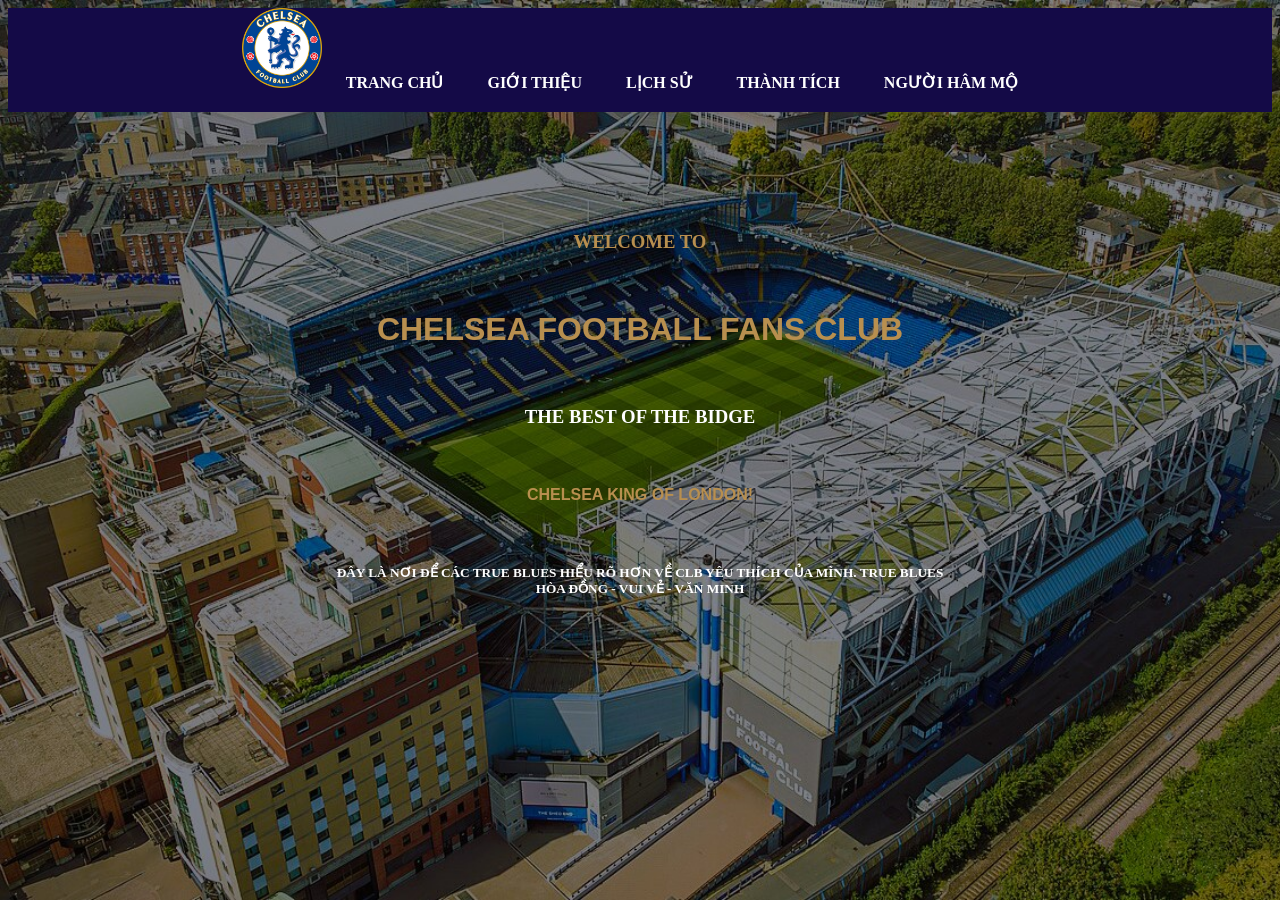
<file: index.html>
<!DOCTYPE html>
<html lang="en">
<head>
    <meta charset="UTF-8">
    <meta name="viewport" content="width=device-width, initial-scale=1.0">
    <title>Document</title>
    <link rel="stylesheet" href="trangdau.css">
    <div class="menu">
        <center>
            <img src="Chelsea_crest.svg.png" alt="" width="80px">
            <a href="#"><b>TRANG CHỦ</b></a>
        <a href="gioithieu.html"><b>GIỚI THIỆU</b></a>
        <a href="lichsu.html"><b>LỊCH SỬ</b></a>
        <a href="thanhtich.html"><b>THÀNH TÍCH</b></a>
        <a href="nguoihammo.html"><b>NGƯỜI HÂM MỘ</b></a>
        </center>
    </div>
</head>
<body>
    
    <div class="menu1">
        <center>
    <h3><b>WELCOME TO</b></h3>
    <br>
    <div class="banner">
    <h1><b>CHELSEA FOOTBALL FANS CLUB</b></h1>
    </div>
    <br>
    <div class="menu_con">
    <h3><b>THE BEST OF THE BIDGE</b></h3>
</div>
    <br>
    <h4><b>CHELSEA KING OF LONDON!</b></h4>
    <br>
    <div class="menu_con">
    <h5><b>ĐÂY LÀ NƠI ĐỂ CÁC TRUE BLUES HIỂU RÕ HƠN VỀ CLB YÊU THÍCH CỦA MÌNH.
        TRUE BLUES
        <br>
        HÒA ĐỒNG - VUI VẺ - VĂN MINH</b></h5>
    </div>       
</center>
</div>
</body>
</html>
</file>
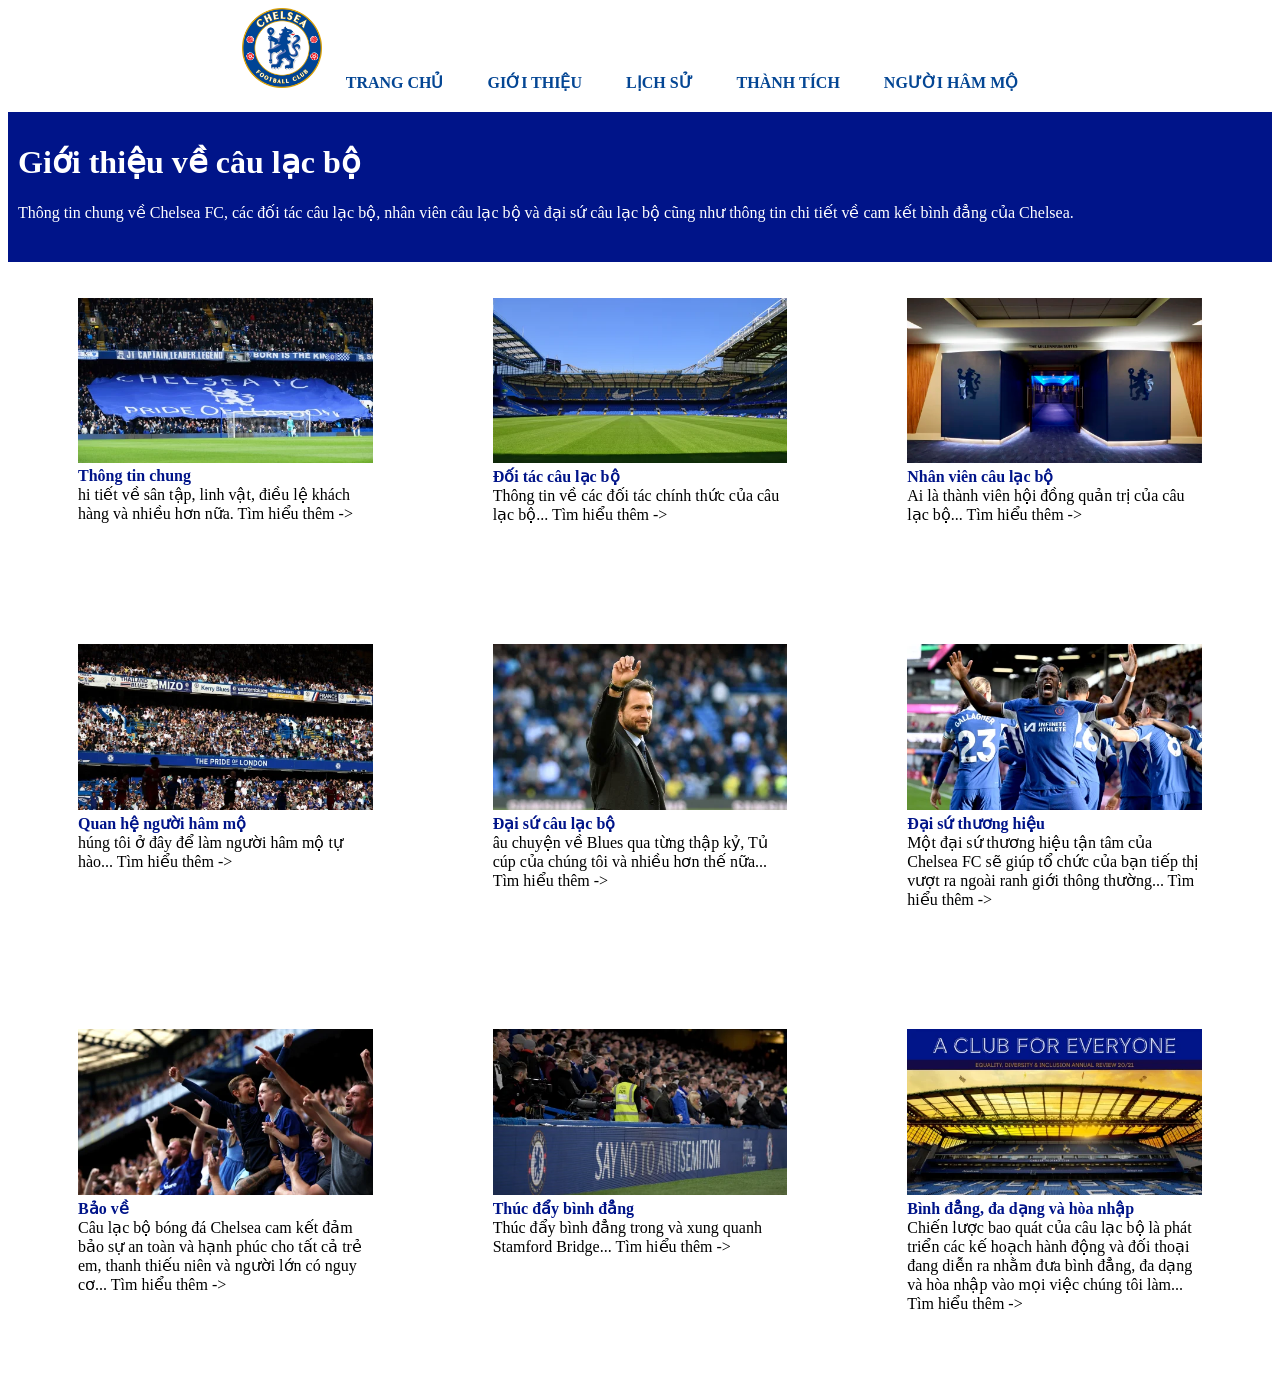
<file: gioithieu.html>
<!DOCTYPE html>
<html lang="en">
<head>
    <meta charset="UTF-8">
    <meta name="viewport" content="width=device-width, initial-scale=1.0">
    <title>Document</title>
    <link rel="stylesheet" href="gioithieu.css">
    <div class="menu">
        <center>
            <img src="Chelsea_crest.svg.png" alt="" width="80px">
            <a href="trangdau.html"><b>TRANG CHỦ</b></a>
        <a href="#"><b>GIỚI THIỆU</b></a>
        <a href="lichsu.html"><b>LỊCH SỬ</b></a>
        <a href="thanhtich.html"><b>THÀNH TÍCH</b></a>
        <a href="nguoihammo.html"><b>NGƯỜI HÂM MỘ</b></a>
        </center>
    </div>
</head>
<body>
    <div class="thong_tin">
    <div class="gioi_thieu">
        <h1><b>Giới thiệu về câu lạc bộ</b></h1>
    </div>
    <p>
        Thông tin chung về Chelsea FC, các đối tác câu lạc bộ, nhân viên câu lạc bộ và đại sứ câu lạc bộ cũng như thông tin chi tiết về cam kết bình đẳng của Chelsea.
    </p>

    <div class="row">
        <div class="col-33">
            <div class="img-container"> 
                <img src="fans and flags (19).webp" alt="" width="100%">
                <div class="noi_dung">
                    <div class="noi_dung_con">
                        <b>Thông tin chung</b>
                    </div>
                    hi tiết về sân tập, linh vật, điều lệ khách hàng và nhiều hơn nữa.

Tìm hiểu thêm ->
                </div>
            </div>
        </div>

        <div class="col-33">
            <div class="img-container"> 
                <img src="Stamford_Bridge_View_North.webp" alt="" width="100%">
                <div class="noi_dung">
                    <div class="noi_dung_con">
                        <b>Đối tác câu lạc bộ</b>
                    </div>
                    Thông tin về các đối tác chính thức của câu lạc bộ...

Tìm hiểu thêm ->
                </div>
            </div>
        </div>

        <div class="col-33">
            <div class="img-container"> 
                <img src="Millenium_Suites.webp" alt="" width="100%"><div class="noi_dung">
                    <div class="noi_dung">
                        <div class="noi_dung_con">
                            <b>Nhân viên câu lạc bộ</b>
                        </div>
                        Ai là thành viên hội đồng quản trị của câu lạc bộ...

Tìm hiểu thêm ->
                    </div>
                </div>
            </div>
        </div>

        <div class="col-33">
            <div class="img-container"> 
                <img src="East_Stand_view_with_fans_-_stadium_-_Stamford_Bridge.webp" alt="" width="100%">
                <div class="noi_dung">
                    <div class="noi_dung_con">
                        <b>Quan hệ người hâm mộ</b>
                    </div>
                    húng tôi ở đây để làm người hâm mộ tự hào...

Tìm hiểu thêm ->
                </div>
            </div>
        </div>

        <div class="col-33">
            <div class="img-container"> 
                <img src="Cudicini_GettyImages-611825872.webp" alt="" width="100%">
                <div class="noi_dung">
                    <div class="noi_dung_con">
                        <b>Đại sứ câu lạc bộ</b>
                    </div>
                    âu chuyện về Blues qua từng thập kỷ, Tủ cúp của 
chúng tôi và nhiều hơn thế nữa...

Tìm hiểu thêm ->
                </div>
            </div>
        </div>

        <div class="col-33">
            <div class="img-container"> 
                <img src="disasi-burnley-celebration.webp" alt="" width="100%">
                <div class="noi_dung">
                    <div class="noi_dung_con">
                        <b>Đại sứ thương hiệu</b>
                    </div>
                    Một đại sứ thương hiệu tận tâm của Chelsea FC sẽ 
giúp tổ chức của bạn tiếp thị vượt ra ngoài ranh giới 
thông thường...

Tìm hiểu thêm ->

                </div>
            </div>
        </div>

        <div class="col-33">
            <div class="img-container"> 
                <img src="celebrating_fans_2022-23.webp" alt="" width="100%">
                <div class="noi_dung">
                    <div class="noi_dung_con">
                        <b>Bảo về</b>
                    </div>
                    Câu lạc bộ bóng đá Chelsea cam kết đảm bảo sự an 
toàn và hạnh phúc cho tất cả trẻ em, thanh thiếu 
niên và người lớn có nguy cơ...

Tìm hiểu thêm ->
                </div>
            </div>
        </div>

        <div class="col-33">
            <div class="img-container"> 
                <img src="say_no_to_antisemitism_perimeter_board.webp" alt="" width="100%">
                <div class="noi_dung">
                    <div class="noi_dung_con">
                        <b>Thúc đẩy bình đẳng</b>
                    </div>
                    Thúc đẩy bình đẳng trong và xung quanh Stamford Bridge...

Tìm hiểu thêm ->
                </div>
            </div>
        </div>

        <div class="col-33">
            <div class="img-container"> 
                <img src="edi-annual-review-20-21.webp" alt="" width="100%">
                <div class="noi_dung">
                    <div class="noi_dung_con">
                        <b>Bình đẳng, đa dạng và hòa nhập</b>
                    </div>
                    Chiến lược bao quát của câu lạc bộ là phát triển 
các kế hoạch hành động và đối thoại đang diễn ra 
nhằm đưa bình đẳng, đa dạng và hòa nhập vào mọi 
việc chúng tôi làm...

Tìm hiểu thêm ->
                </div>
            </div>
        </div>
    </div>
</div>
</body>
</html>
</file>
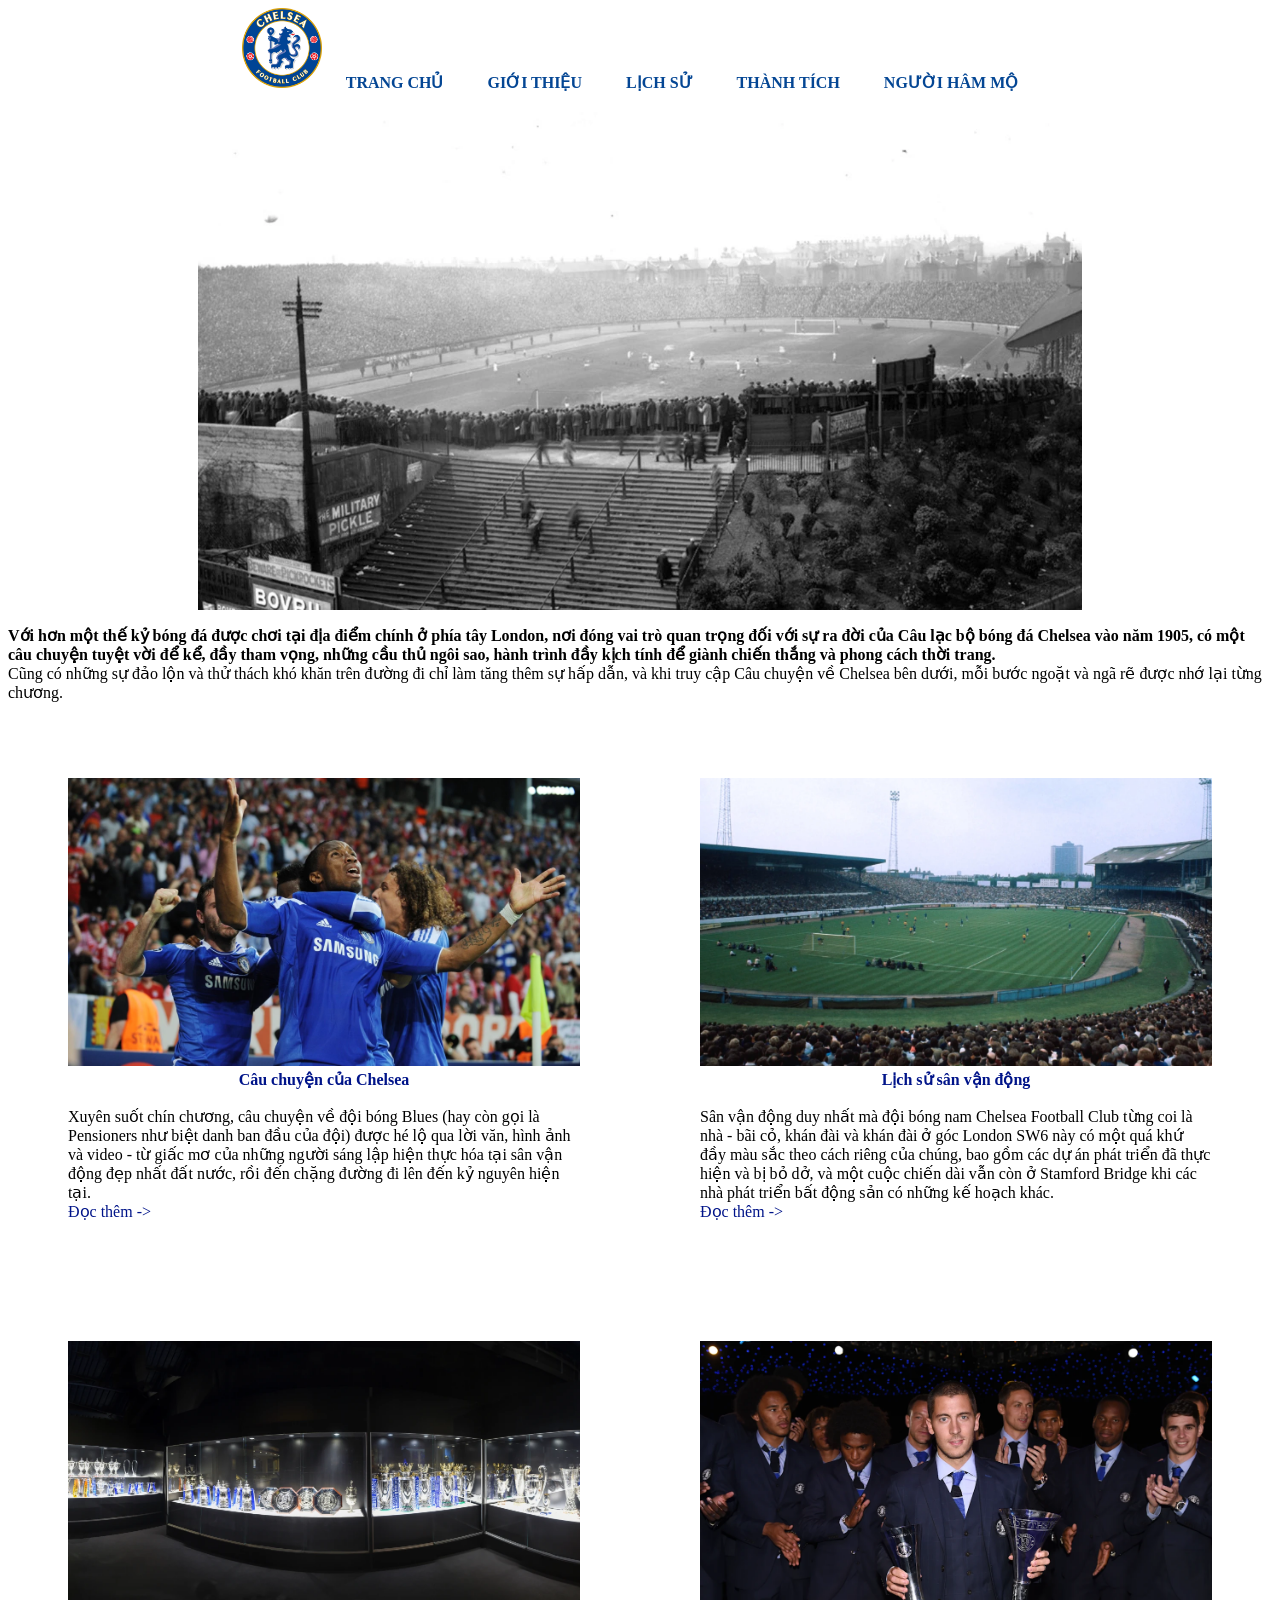
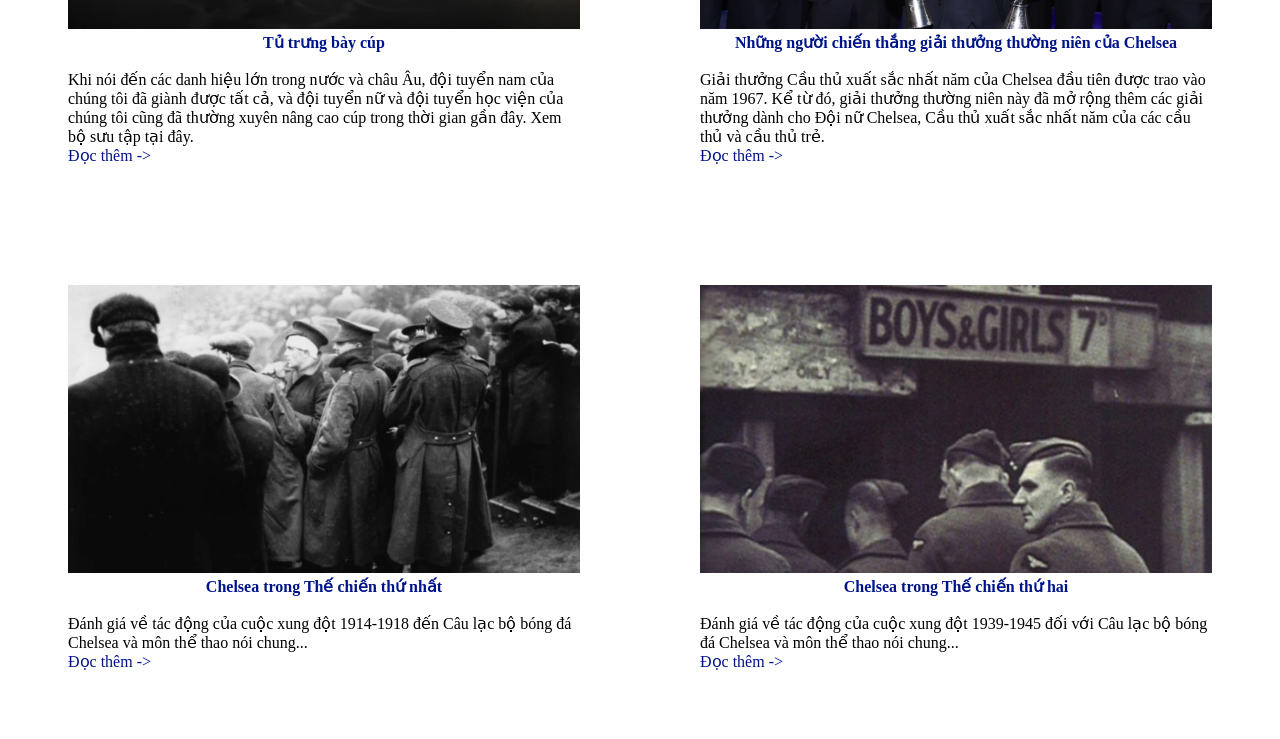
<file: lichsu.html>
<!DOCTYPE html>
<html lang="en">

<head>
    <meta charset="UTF-8">
    <meta name="viewport" content="width=device-width, initial-scale=1.0">
    <title>Document</title>
    <link rel="stylesheet" href="lichsu.css">
    <div class="menu">
        <center>
            <img src="Chelsea_crest.svg.png" alt="" width="80px">
            <a href="trangdau.html"><b>TRANG CHỦ</b></a>
            <a href="gioithieu.html"><b>GIỚI THIỆU</b></a>
            <a href="#"><b>LỊCH SỬ</b></a>
            <a href="thanhtich.html"><b>THÀNH TÍCH</b></a>
            <a href="nguoihammo.html"><b>NGƯỜI HÂM MỘ</b></a>
        </center>
    </div>
</head>

<body>
    <div class="img-coniter">
        <img src="old_stadium_-_wide.webp" alt="" width="70%">
    </div>

    <p>
        <b>Với hơn một thế kỷ bóng đá được chơi tại địa điểm chính ở phía tây London, nơi đóng vai trò quan trọng đối
            với sự ra đời của Câu lạc bộ bóng đá Chelsea vào năm 1905, có một câu chuyện tuyệt vời để kể, đầy tham
            vọng, những cầu thủ ngôi sao, hành trình đầy kịch tính để giành chiến thắng và phong cách thời trang.</b>
        <br>
        Cũng có những sự đảo lộn và thử thách khó khăn trên đường đi chỉ làm tăng thêm sự hấp dẫn, và khi truy cập Câu
        chuyện về Chelsea bên
        dưới, mỗi bước ngoặt và ngã rẽ được nhớ lại từng chương.
    </p>

    <div class="row">
        <div class="col-50">
            <div class="img-container">
                <img src="GettyImages-851656772.webp" alt="" width="100%">
                <div class="noi_dung">
                <center>
                    <b>Câu chuyện của Chelsea</b>
                </center>
            </div>
                    <br>
                    Xuyên suốt chín chương, câu chuyện về đội bóng Blues (hay còn gọi là Pensioners như biệt danh ban đầu
                    của đội) được hé lộ qua lời văn, hình ảnh và video - từ giấc mơ của những người sáng lập hiện thực hóa
                    tại sân vận động đẹp nhất đất nước, rồi đến chặng đường đi lên đến kỷ nguyên hiện tại.
                    <br>
                    <div class="noi_dung_con">
                    Đọc thêm -> 
                </div>    
            </div>
        </div>

        <div class="col-50">
            <div class="img-container">
                <img src="STADIUM_IMAGE_1960s-70s.webp" alt="" width="100%">
                <div class="noi_dung">
                <center>
                    <b>Lịch sử sân vận động</b>
                </center>
            </div>
                <br>
                Sân vận động duy nhất mà đội bóng nam Chelsea Football Club từng coi là nhà - bãi cỏ, khán đài và khán đài ở
                góc London SW6 này có một quá khứ đầy màu sắc theo cách riêng của chúng, bao gồm các dự án phát triển đã
                thực hiện và bị bỏ dở, và một cuộc chiến dài vẫn còn ở Stamford Bridge khi các nhà phát triển bất động sản
                có những kế hoạch khác.
                <br>
                <div class="noi_dung_con">
                    Đọc thêm -> 
                </div>   
            </div>
        </div>

        <div class="col-50">
            <div class="img-container">
                
                <img src="TrophyRoom-Pano.webp" alt="" width="100%">
                <div class="noi_dung">
                <center>
                    <b>Tủ trưng bày cúp</b>
                </center>
            </div>
                <br>
                Khi nói đến các danh hiệu lớn trong nước và châu Âu, đội tuyển nam của chúng tôi đã giành được tất cả,
                và đội tuyển nữ và đội tuyển học viện của chúng tôi cũng đã thường xuyên nâng cao cúp trong thời gian
                gần đây. Xem bộ sưu tập tại đây.
                <br>
                <div class="noi_dung_con">
                    Đọc thêm -> 
                </div>  
            </div>
        </div>

        <div class="col-50">
            <div class="img-container">
                <!-- -->
                <img src="Hazard-Awards-611549008.webp" alt="" width="100%">
                <div class="noi_dung">
                <center>
                <b>Những người chiến thắng giải thưởng thường niên của Chelsea</b>
            </center>
        </div>
            <br>
                Giải thưởng Cầu thủ xuất sắc nhất năm của Chelsea đầu tiên được trao vào năm 1967. Kể từ đó, giải thưởng
                thường niên này đã mở rộng thêm các giải thưởng dành cho Đội nữ Chelsea, Cầu thủ xuất sắc nhất năm của
                các cầu thủ và cầu thủ trẻ.
                <br>
                <div class="noi_dung_con">
                    Đọc thêm -> 
                </div>  
            </div>
        </div>

        <div class="col-50">
           <div class="img-container">
                 <!-- -->
                <img src="cup_final_1915_3316687.webp" alt="" width="100%">
                <div class="noi_dung">
                <center>
                <b>Chelsea trong Thế chiến thứ nhất</b>
            </center>
        </div>
                <br>
                Đánh giá về tác động của cuộc xung đột 1914-1918 đến Câu lạc bộ bóng đá Chelsea và môn thể thao nói
                chung...
                <br>
                <div class="noi_dung_con">
                    Đọc thêm -> 
                </div>  
            </div>
        </div>

        <div class="col-50">
            <div class="img-container">
               <!--  -->
                <img src="WW2_turnstile_1.webp" alt="" width="100%">
                <div class="noi_dung">
                <center>
                <b>Chelsea trong Thế chiến thứ hai</b>
            </center>
        </div>
                <br>
            Đánh giá về tác động của cuộc xung đột 1939-1945 đối với Câu lạc bộ bóng đá Chelsea và môn thể thao nói
            chung...
            <br>
            <div class="noi_dung_con">
                Đọc thêm -> 
            </div>  
            </div>
        </div>

    </div>
</body>

</html>
</file>
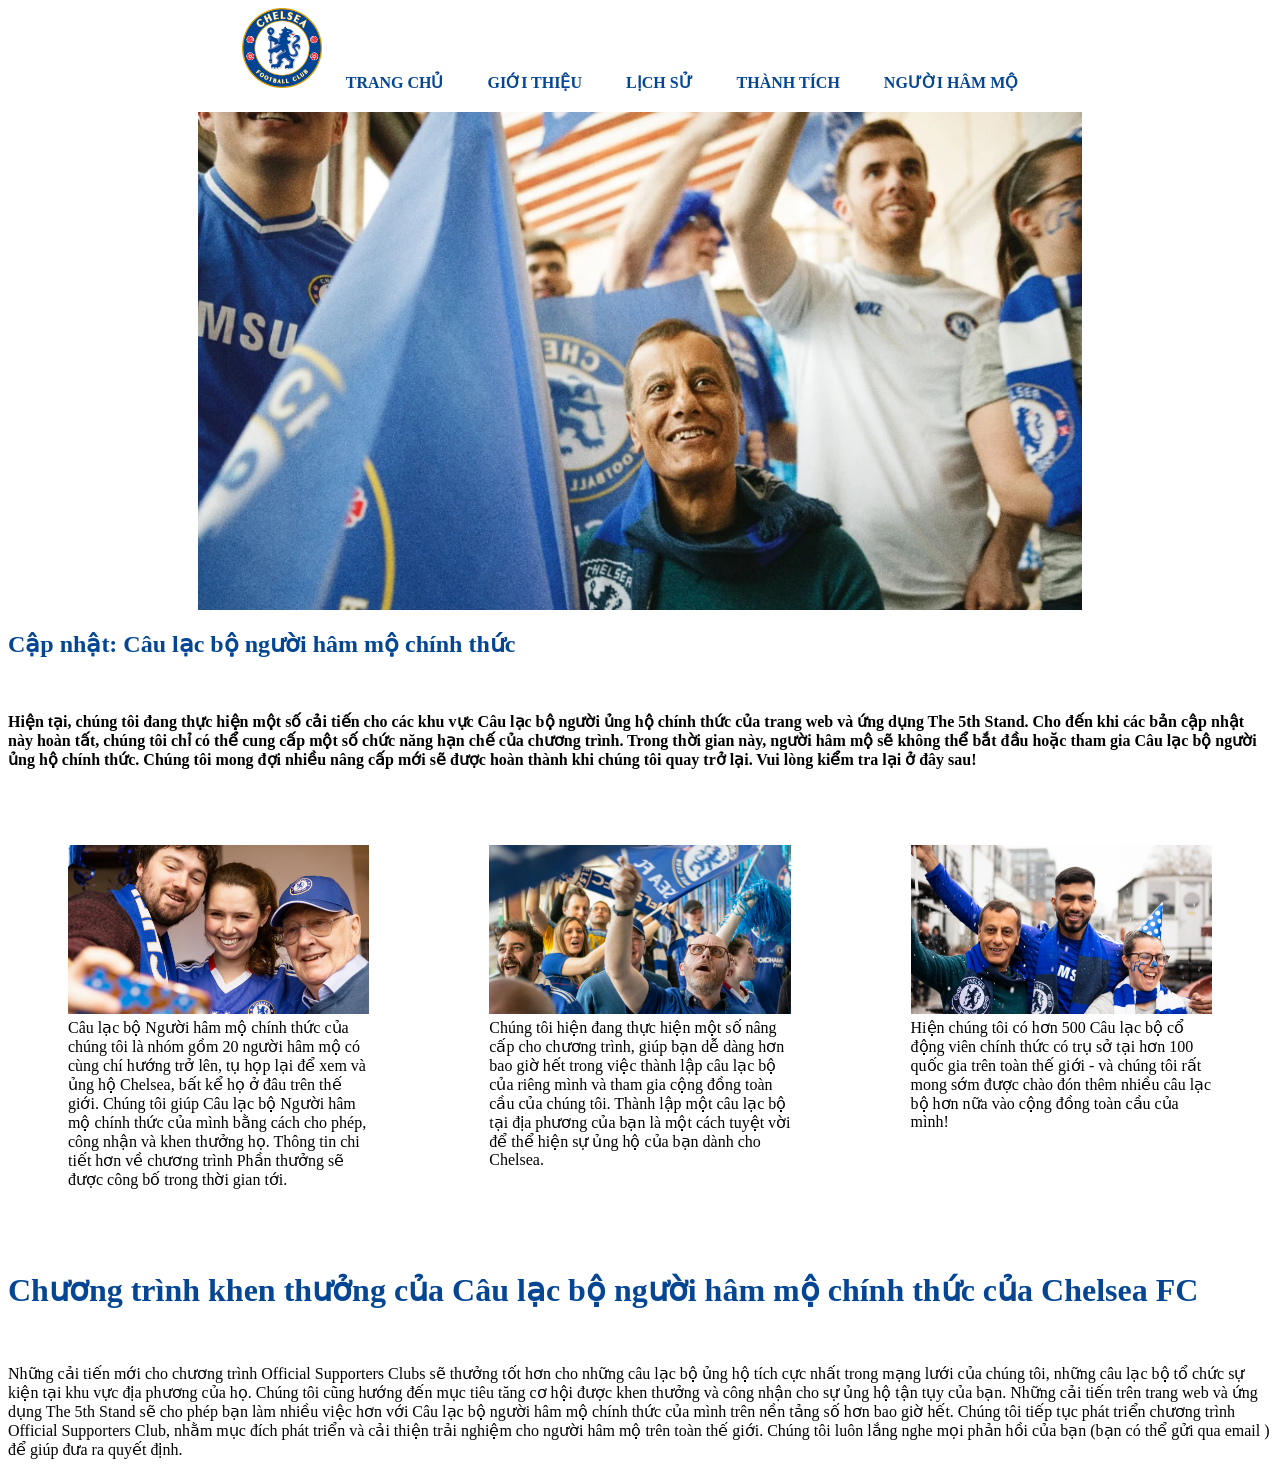
<file: nguoihammo.html>
<!DOCTYPE html>
<html lang="en">

<head>
    <meta charset="UTF-8">
    <meta name="viewport" content="width=device-width, initial-scale=1.0">
    <title>Document</title>
    <link rel="stylesheet" href="nguoihammo.css">
    <div class="menu">
        <center>
            <img src="Chelsea_crest.svg.png" alt="" width="80px">
            <a href="trangdau.html"><b>TRANG CHỦ</b></a>
            <a href="gioithieu.html"><b>GIỚI THIỆU</b></a>
            <a href="lichsu.html"><b>LỊCH SỬ</b></a>
            <a href="thanhtich.html"><b>THÀNH TÍCH</b></a>
            <a href="#"><b>NGƯỜI HÂM MỘ</b></a>
        </center>
    </div>

</head>

<body>
    <div class="img-coniter">
        <img src="IMG_0667-1280x1280.webp" alt="" width="70%">
    </div>
    <h2><b>Cập nhật: Câu lạc bộ người hâm mộ chính thức</b></h2>
    <br>
    <p>
        <b>Hiện tại, chúng tôi đang thực hiện một số cải tiến cho các khu vực Câu lạc bộ người ủng hộ chính thức của
            trang
            web và ứng dụng The 5th Stand. Cho đến khi các bản cập nhật này hoàn tất, chúng tôi chỉ có thể cung cấp một
            số
            chức năng hạn chế của chương trình. Trong thời gian này, người hâm mộ sẽ không thể bắt đầu hoặc tham gia Câu
            lạc
            bộ người ủng hộ chính thức.
            Chúng tôi mong đợi nhiều nâng cấp mới sẽ được hoàn thành khi chúng tôi quay trở lại. Vui lòng kiểm tra lại ở
            đây
            sau!</b>
    </p>
    <div class="row">
        <div class="col-30">
            <div class="img-container">
                <img src="03_1_ArticleBody_2400x1500.webp" alt="" width="100%">
                Câu lạc bộ Người hâm mộ chính thức của chúng tôi là nhóm gồm 20 người hâm mộ có cùng chí hướng trở lên,
                tụ họp lại để xem và ủng hộ Chelsea, bất kể họ ở đâu trên thế giới. Chúng tôi giúp Câu lạc bộ Người hâm
                mộ chính thức của mình bằng cách cho phép, công nhận và khen thưởng họ. Thông tin chi tiết hơn về chương
                trình Phần thưởng sẽ được công bố trong thời gian tới.
            </div>
        </div>

        <div class="col-30">
            <div class="img-container">
                <img src="01_HomeHero_2870x1300.webp" alt="" width="100%">
                Chúng tôi hiện đang thực hiện một số nâng cấp cho chương trình, giúp bạn dễ dàng hơn bao giờ hết trong
                việc
                thành lập câu lạc bộ của riêng mình và tham gia cộng đồng toàn cầu của chúng tôi. Thành lập một câu lạc
                bộ
                tại địa phương của bạn là một cách tuyệt vời để thể hiện sự ủng hộ của bạn dành cho Chelsea.
            </div>
        </div>

        <div class="col-30">
            <div class="img-container">
                <img src="IMG_0674.webp" alt="" width="100%">
                Hiện chúng tôi có hơn 500 Câu lạc bộ cổ động viên chính thức có trụ sở tại hơn 100 quốc gia trên toàn
                thế
                giới - và chúng tôi rất mong sớm được chào đón thêm nhiều câu lạc bộ hơn nữa vào cộng đồng toàn cầu của
                mình!
            </div>
        </div>

    </div>
    <h1><b>Chương trình khen thưởng của Câu lạc bộ người hâm mộ chính thức của Chelsea FC</b></h1>
    <br>
    <p>
        Những cải tiến mới cho chương trình Official Supporters Clubs sẽ thưởng tốt hơn cho những câu lạc bộ ủng hộ tích
        cực nhất trong mạng lưới của chúng tôi, những câu lạc bộ tổ chức sự kiện tại khu vực địa phương của họ. Chúng
        tôi cũng hướng đến mục tiêu tăng cơ hội được khen thưởng và công nhận cho sự ủng hộ tận tụy của bạn.
        Những cải tiến trên trang web và ứng dụng The 5th Stand sẽ cho phép bạn làm nhiều việc hơn với Câu lạc bộ người
        hâm mộ chính thức của mình trên nền tảng số hơn bao giờ hết.
        Chúng tôi tiếp tục phát triển chương trình Official Supporters Club, nhằm mục đích phát triển và cải thiện trải
        nghiệm cho người hâm mộ trên toàn thế giới. Chúng tôi luôn lắng nghe mọi phản hồi của bạn (bạn có thể gửi qua
        email ) để giúp đưa ra quyết định.
    </p>
</body>

</html>
</file>
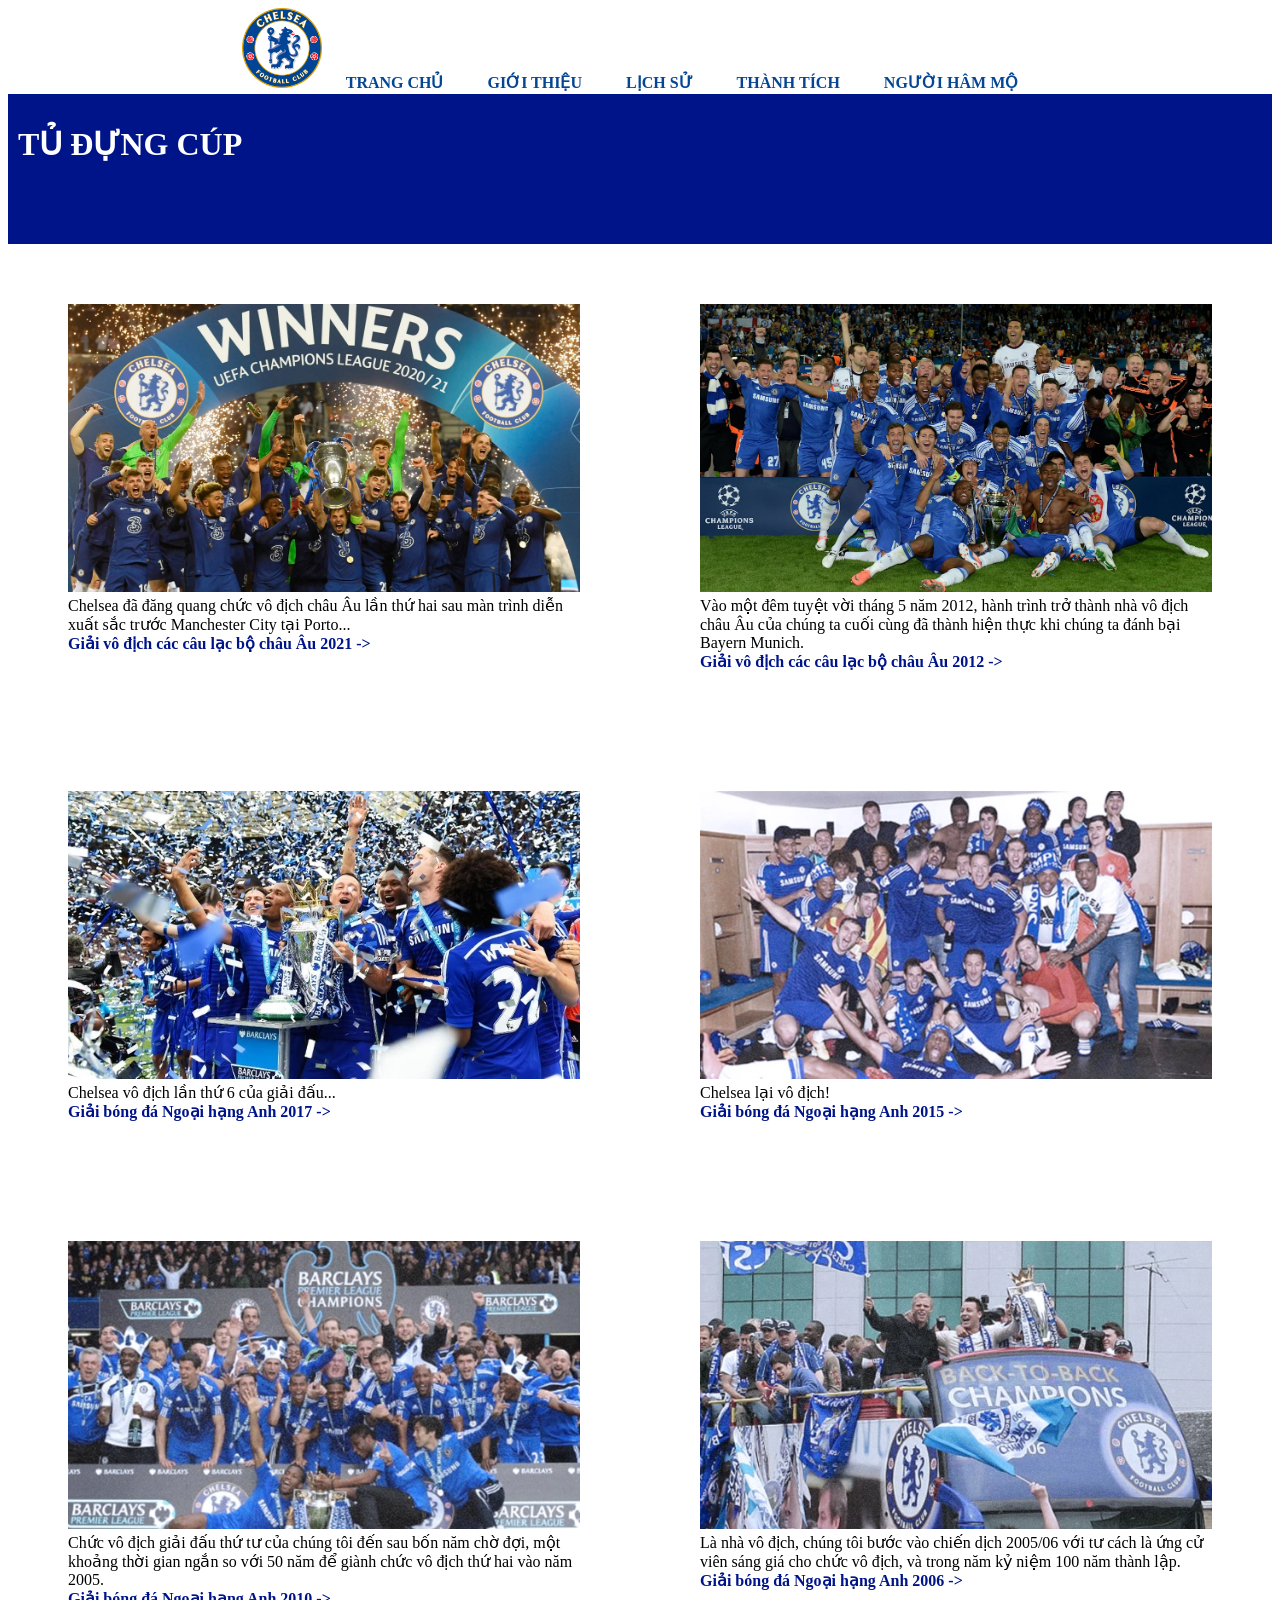
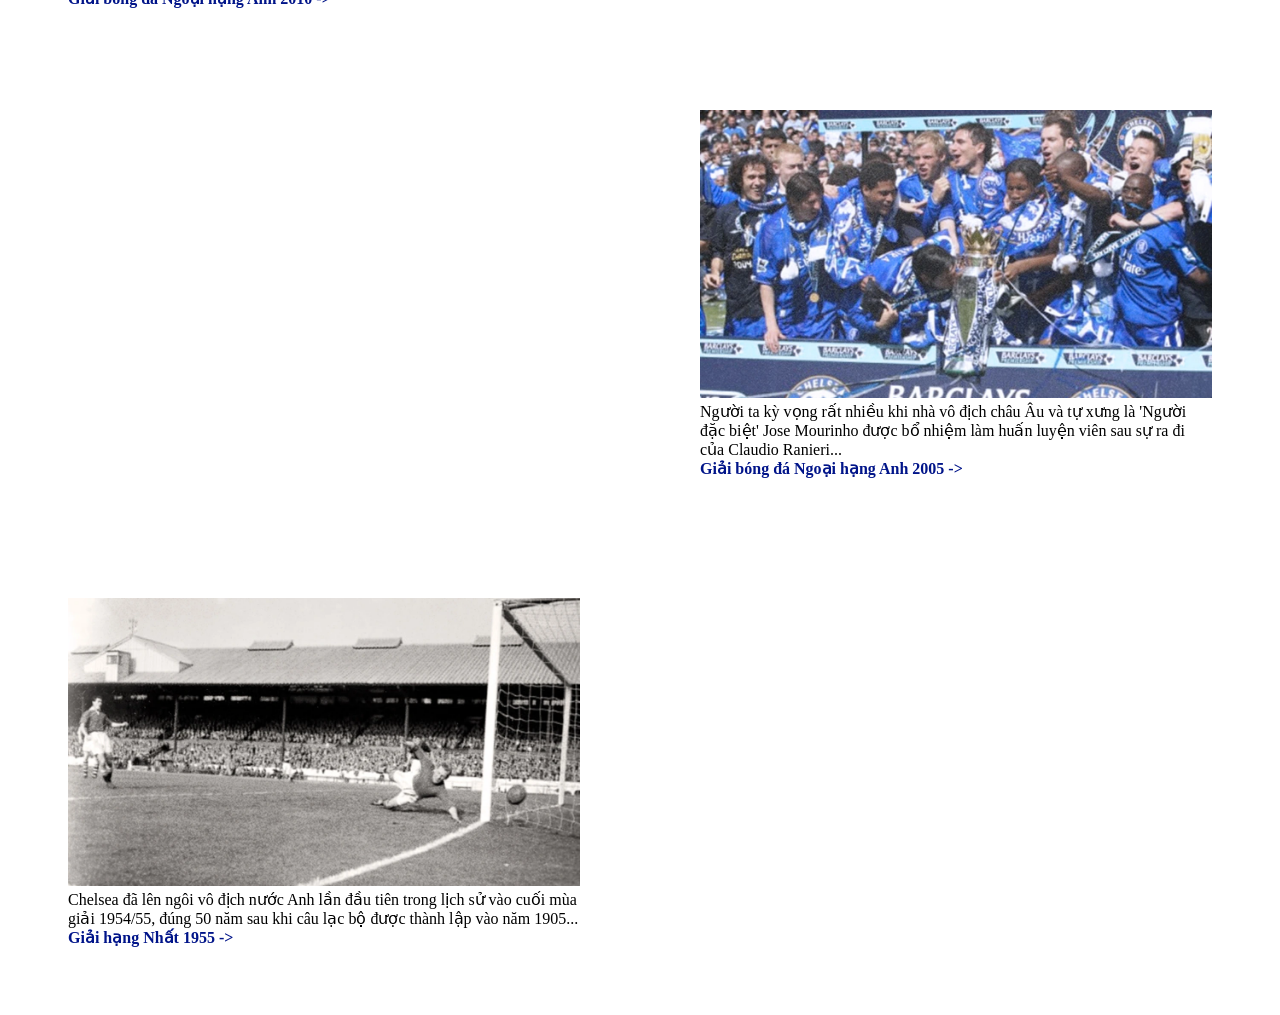
<file: thanhtich.html>
<!DOCTYPE html>
<html lang="en">

<head>
    <meta charset="UTF-8">
    <meta name="viewport" content="width=device-width, initial-scale=1.0">
    <title>Document</title>
    <link rel="stylesheet" href="thanhtich.css">
    <div class="menu">
        <center>
            <img src="Chelsea_crest.svg.png" alt="" width="80px">
            <a href="trangdau.html"><b>TRANG CHỦ</b></a>
            <a href="gioithieu.html"><b>GIỚI THIỆU</b></a>
            <a href="lichsu.html"><b>LỊCH SỬ</b></a>
            <a href="#"><b>THÀNH TÍCH</b></a>
            <a href="nguoihammo.html"><b>NGƯỜI HÂM MỘ</b></a>
        </center>
    </div>
</head>

<body>
    <div class="thanh_tich">
        <h1><b>TỦ ĐỰNG CÚP</b></h1>
    </div>

    <div class="row">
        <div class="col-50">
            <div class="img-container">
                <img src="cl_final_trophy_lift.webp" alt="" width="100%">
                Chelsea đã đăng quang chức vô địch châu Âu lần thứ hai sau màn trình diễn xuất sắc trước Manchester City tại
            Porto...
                <br>
                <div class="noi_dung">
            <b>Giải vô địch các câu lạc bộ châu Âu 2021 -></b>
        </div>
            </div>
        </div>

        <div class="col-50">
            <div class="img-container">
                <img src="chelsea-champions-league-munich-trophy-2012.webp" alt="" width="100%">
            
            Vào một đêm tuyệt vời tháng 5 năm 2012, hành trình trở thành nhà vô địch châu Âu của chúng ta cuối cùng đã
            thành hiện thực khi chúng ta đánh bại Bayern Munich.
                <br>
                <div class="noi_dung">
            <b>Giải vô địch các câu lạc bộ châu Âu 2012 -></b>
        </div>
        </div>
        </div>

        <div class="col-50">
            <div class="img-container">
                <img src="2.webp" alt="" width="100%">
                Chelsea vô địch lần thứ 6 của giải đấu...
                <br>
                <div class="noi_dung">
            <b>Giải bóng đá Ngoại hạng Anh 2017 -></b>
        </div>
            </div>
        </div>

        <div class="col-50">
            <div class="img-container">
                <img src="Mens_Permier_League_2014-15.webp" alt="" width="100%">
                Chelsea lại vô địch!
                <br>
                <div class="noi_dung">
           <b> Giải bóng đá Ngoại hạng Anh 2015 -></b>
        </div>
            </div>
        </div>

        <div class="col-50">
            <div class="img-container">
                <img src="Mens_Permier_League_2009-10.webp" alt="" width="100%">
                Chức vô địch giải đấu thứ tư của chúng tôi đến sau bốn năm chờ đợi, một khoảng thời gian ngắn so với 50 năm
            để giành chức vô địch thứ hai vào năm 2005.
                <br>
                <div class="noi_dung">
            <b>Giải bóng đá Ngoại hạng Anh 2010 -></b>
        </div>
            </div>
        </div>

        <div class="col-50">
            <div class="img-container">
                <img src="Mens_Permier_League_2005-06.webp" alt="" width="100%">
                Là nhà vô địch, chúng tôi bước vào chiến dịch 2005/06 với tư cách là ứng cử viên sáng giá cho chức vô địch,
            và trong năm kỷ niệm 100 năm thành lập.
                <br>
                <div class="noi_dung">
            <b>Giải bóng đá Ngoại hạng Anh 2006 -></b>
        </div>
            </div>
        </div>

        <div class="col-50">
            <div class="img-container">
                <img src="Mens_Permier_League_2004-05.webp" alt="" width="100%">
                Người ta kỳ vọng rất nhiều khi nhà vô địch châu Âu và tự xưng là 'Người đặc biệt' Jose Mourinho được bổ
            nhiệm làm huấn luyện viên sau sự ra đi của Claudio Ranieri...
                <br>
                <div class="noi_dung">
            <b>Giải bóng đá Ngoại hạng Anh 2005 -></b>
        </div>
            </div>
        </div>

        <div class="col-50">
            <div class="img-container">
                <img src="Mens_First_Division_1954-55.webp" alt="" width="100%">
                Chelsea đã lên ngôi vô địch nước Anh lần đầu tiên trong lịch sử vào cuối mùa giải 1954/55, đúng 50 năm sau
            khi câu lạc bộ được thành lập vào năm 1905...
                <br>
                <div class="noi_dung">
           <b> Giải hạng Nhất 1955 -></b>
        </div>
            </div>
        </div>
    </div>
</body>

</html>
</file>
<file: trangdau.css>
@import url('https://fonts.googleapis.com/css2?family=Big+Shoulders:opsz,wght@10..72,100..900&display=swap');
.menu{
    text-transform: uppercase;
    font-optical-sizing: auto;
    font-weight: 900;
    background-color: #140a47;
    
}

.menu a{
    color: white;
    text-decoration: none;
    padding: 20px;
    display: inline-block;
}

body{
    background: url(TrueBlue.jpg) no-repeat;
    background-size: cover;
    min-height: 0px;
    background-attachment: fixed;
}

.menu1{
    width: 700px;
    margin: 60px auto;
    overflow: hidden;
    padding: 40px;
    color: #b88f4f;
}
.menu_con{
    color: white;
}

.menu a:hover{
    color: white;
    background-color: #044694;
}

.banner{
        font-family: "Saira Stencil One", sans-serif;
        font-weight: 500;
        font-style: normal;  
}
.h3{
    font-family: "Bungee Shade", sans-serif;
    font-weight: 500;
    font-style: normal;
}
h4{
    font-family: "Sigmar One", sans-serif;
  font-weight: 400;
  font-style: normal;
}
</file>
<file: gioithieu.css>
.menu a{
    color: #044694;
    text-decoration: none;
    padding: 20px;
    display: inline-block;
}

.thong_tin{
    height: 150px;
    background-color: #001489;
    color: white;
    padding: 10px;
}

.col-33{
    width: 33.33%;
    float: left;
}

.img-container{
    padding: 40px;
    margin: 20px;
}

*{
    box-sizing: border-box;
} 
.row::after {
    clear: both;
    display: table;
    content: "";
    
}
.noi_dung{
    color: black;
}

.noi_dung_con{
    color: #001489;
}

.menu a:hover{
    color: white;
    background-color: #044694;
}
</file>
<file: lichsu.css>
.menu a{
    color: #044694;
    text-decoration: none;
    padding: 20px;
    display: inline-block;
}

.col-50{
    width: 50%;
    float: left;
}

*{
    box-sizing: border-box;
} 
.row::after {
    clear: both;
    display: table;
    content: "";
}

.img-container{
    padding: 40px;
    margin: 20px;
}

.noi_dung{
    color: #001489;
}
.noi_dung_con{
    color: #001489;
}

.menu a:hover{
    color: white;
    background-color: #044694;
}

.img-coniter{
    display: flex;
    justify-content: center;
 }
</file>
<file: nguoihammo.css>
.menu a{
    color: #044694;
    text-decoration: none;
    padding: 20px;
    display: inline-block;
}

.col-30{
    width: 33.33%;
    float: left;
}

*{
    box-sizing: border-box;
} 
.row::after {
    clear: both;
    display: table;
    content: "";
}

.img-container{
    padding: 40px;
    margin: 20px;
}

h2{
    color: #044694;
}

h1{
    color: #044694;
}

.menu a:hover{
    color: white;
    background-color: #044694;
}

.img-coniter{
    display: flex;
    justify-content: center;
 }
</file>
<file: thanhtich.css>
.menu a{
    color: #044694;
    text-decoration: none;
    padding: 20px;
    display: inline-block;
    height: 20px;
}

.thanh_tich{
    height: 150px;
    background-color: #001489;
    color: white;
    padding: 10px;
}

.col-50{
    width: 50%;
    float: left;
}

*{
    box-sizing: border-box;
} 
.row::after {
    clear: both;
    display: table;
    content: "";
}

.img-container{
    padding: 40px;
    margin: 20px;
}

.noi_dung{
    color: #001489;
}

.menu a:hover{
    color: white;
    background-color: #044694;
}
</file>
